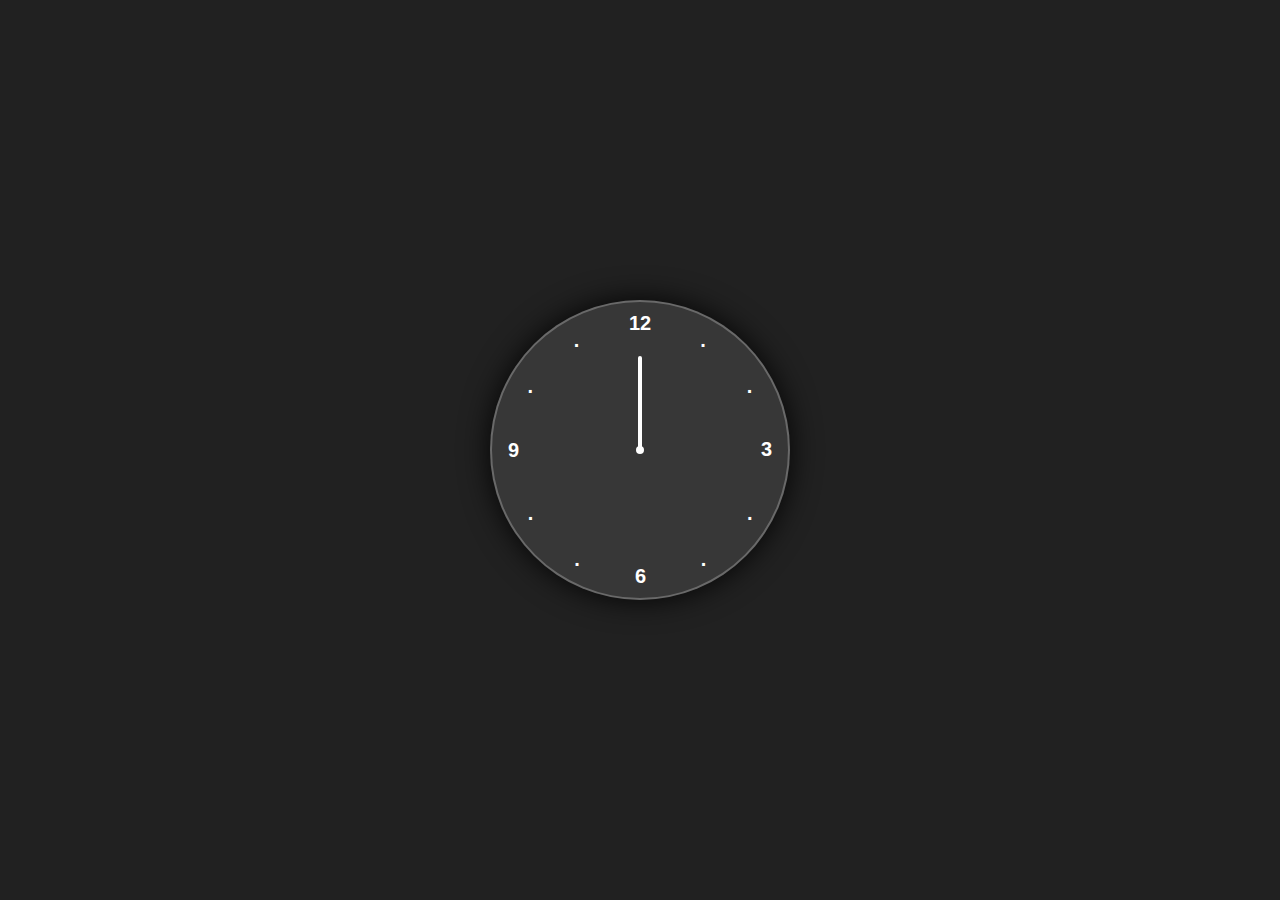
<file: Analog Clock/index.html>
<!DOCTYPE html>
<html lang="en">
<head>
    <meta charset="UTF-8">
    <meta name="viewport" content="width=device-width, initial-scale=1.0">
    <link rel="stylesheet" href="style.css">
    <title>Analog clock</title>
</head>
<body>
    <div class="container">
        <div class="clock">
            <div style="--clr:#ff3d58; --h:74px;" class="hand" id="hour" ><i></i></div>
            <div style="--clr:#00a6ff; --h:84px;" class="hand" id="min" ><i></i></div>
            <div style="--clr:#ffffff; --h:94px;" class="hand" id="sec" ><i></i></div>
           
            <span style="--i:1"><b>.</b></span>
            <span style="--i:2"><b>.</b></span>
            <span style="--i:3"><b>3</b></span>
            <span style="--i:4"><b>.</b></span>
            <span style="--i:5"><b>.</b></span>
            <span style="--i:6"><b>6</b></span>
            <span style="--i:7"><b>.</b></span>
            <span style="--i:8"><b>.</b></span>
            <span style="--i:9"><b>9</b></span>
            <span style="--i:10"><b>.</b></span>
            <span style="--i:11"><b>.</b></span>
            <span style="--i:12"><b>12</b></span>
            
        </div>
    </div>
    <script src="script.js"></script>
</body>
</html>
</file>
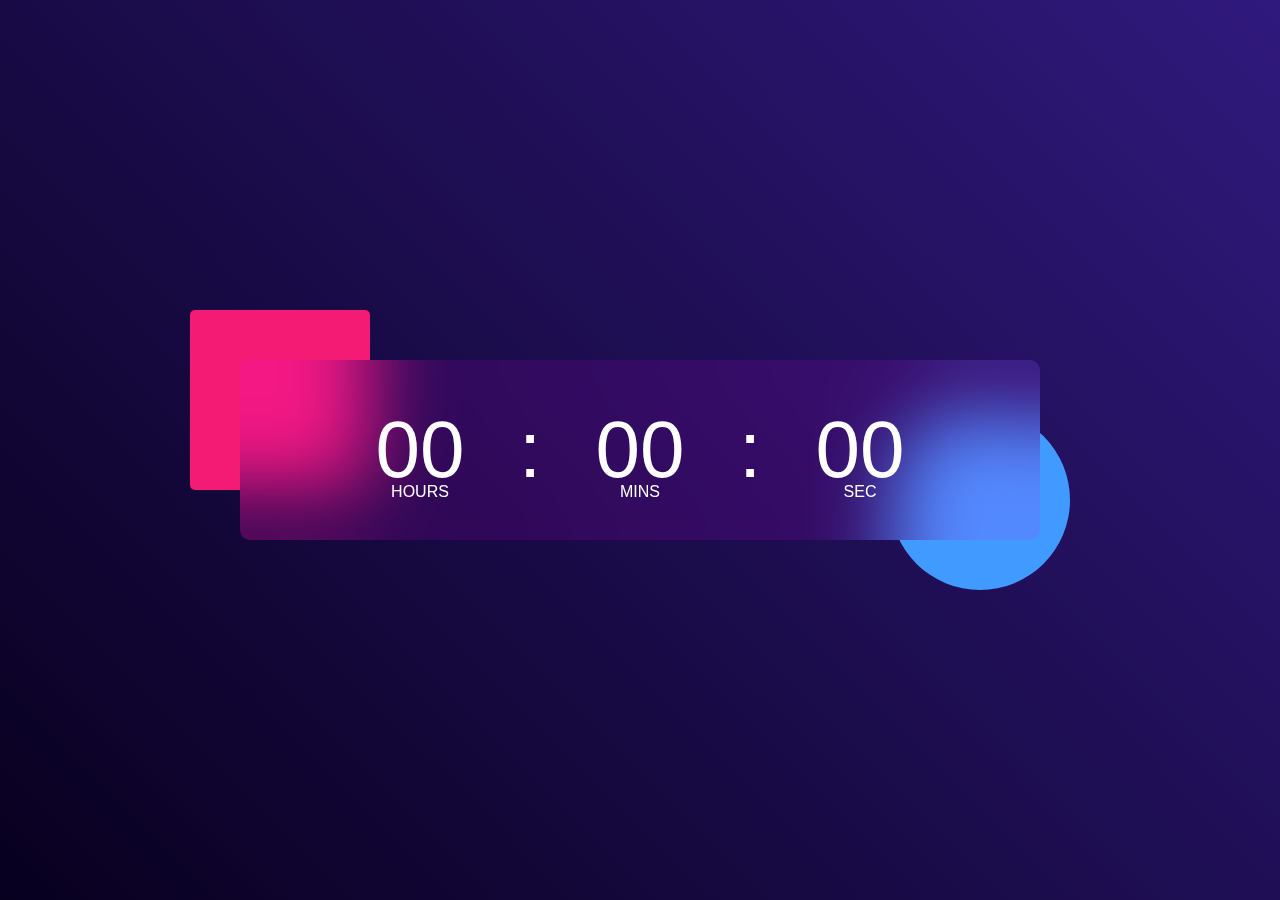
<file: Digital Clock/index.html>
<!DOCTYPE html>
<html lang="en">
<head>
    <meta charset="UTF-8">
    <meta name="viewport" content="width=device-width, initial-scale=1.0">
    <title>Digital clock</title>
    <link rel="stylesheet" href="style.css">
</head>
<body>
    <div class="hero">
        <div class="container">
        <div class="clock">
            <span id="hrs">00</span>
            <span>:</span>
            <span id="min">00</span>
            <span>:</span>
            <span id="sec">00</span>
        </div>
    </div>
</div>
<script src="scirpt.js"></script>
</body>
</html>
</file>
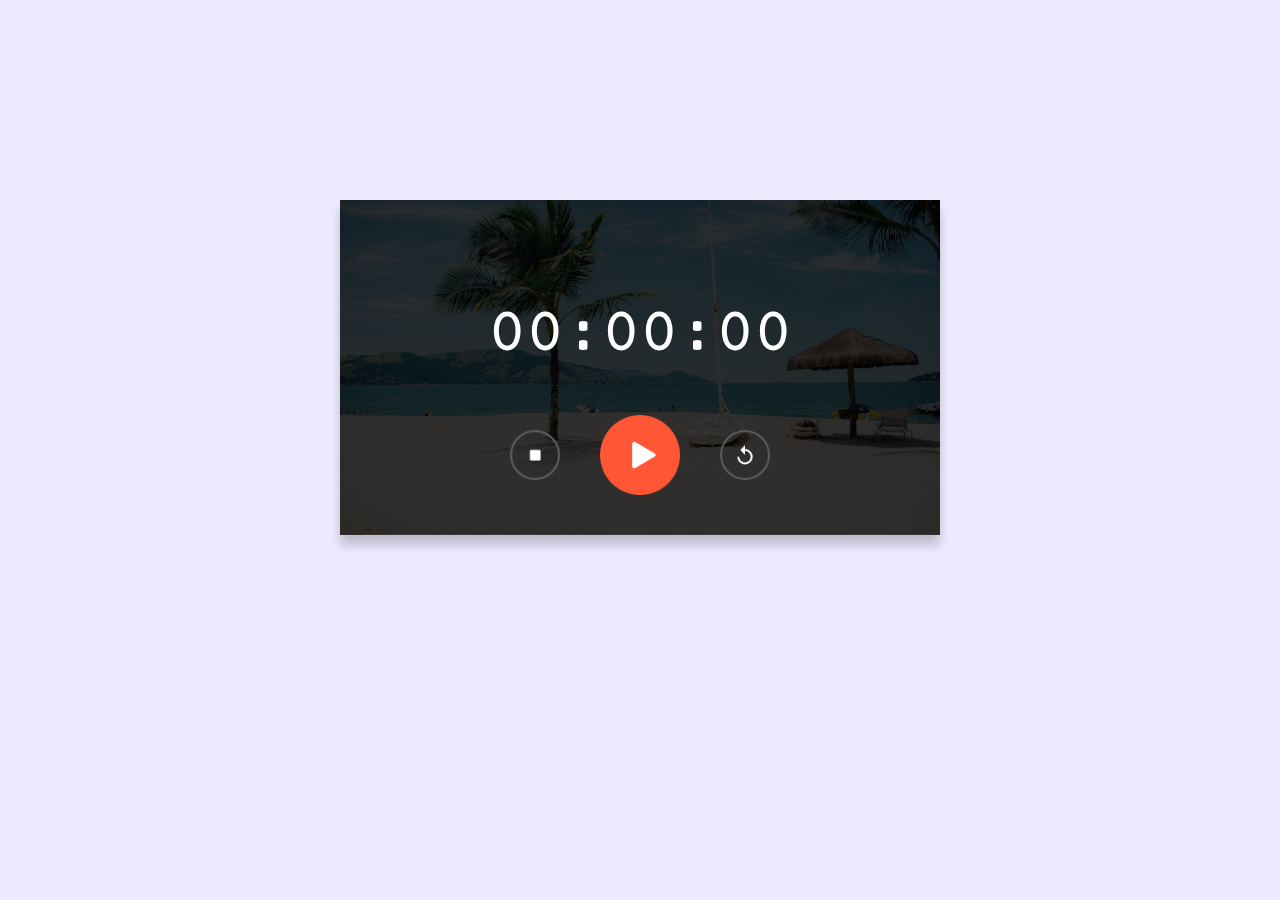
<file: StopWatch/index.html>
<!DOCTYPE html>
<html lang="en">
<head>
    <meta charset="UTF-8">
    <meta name="viewport" content="width=device-width, initial-scale=1.0">
    <title>Stop Watch</title>
    <link rel="stylesheet" href="style.css">
</head>
<body>
    <div class="stopwatch">
        <h1 id="displayTime">00:00:00</h1>
        <div class="buttons">
            <img src="images/stop.png" onclick="watchstop()">
            <img src="images/start.png" onclick="watchstart()">
            <img src="images/reset.png" onclick="watchreset()">
        </div>
    </div>
    <script>
         
         let[seconds, minutes, hours]=[0,0,0];
         let displayTime =  document.getElementById("displayTime");
         let timer = null;
        function stopwatch(){
            seconds++;
            if(seconds == 60){
                seconds = 0;
                minutes++;
                if(minutes == 60){
                    minutes = 0;
                    hours++;
                }
            }
            let h = hours < 10 ? "0" + hours : hours;
            let m = minutes < 10 ? "0" + minutes : minutes;
            let s = seconds < 10 ? "0" + seconds : seconds;

            displayTime.innerHTML = h +":"+ m +":"+s;
        }

        function watchstart(){
            if(timer !== null){
                clearInterval(timer);
            }
             timer = setInterval(stopwatch,1000);
        }

        function watchstop(){
            clearInterval(timer);
        }
        function watchreset(){
            clearInterval(timer);
            [seconds, minutes, hours]=[0,0,0];
            displayTime.innerHTML = "00:00:00";
        }
    </script>
</body>
</html>
</file>
<file: Analog Clock/style.css>
*{
    margin: 0;
    padding: 0;
    box-sizing: border-box;
    font-family: sans-serif;
    color: #fff;
}
body{
    display: flex;
    justify-content: center;
    align-items: center;
    min-height: 100vh;
    background-color: #212121;
}
.container{
    position: relative;
}
.clock{
    width: 300px;
    height: 300px;
    border-radius: 50%;
    background-color: rgba(255,255,255,0.1);
    border: 2px solid rgba(255,255,255,0.25);
    box-shadow: 0px 0px 30px rgba(0,0,0,0.9);
    display: flex;
    justify-content: center;
    align-items: center;
}
.clock span{
    position: absolute;
    transform: rotate(calc(30deg * var(--i)));
    inset: 12px;
    text-align: center;
}
.clock span b{
    transform: rotate(calc(-30deg * var(--i)));
    display: inline-block;
    font-size: 20px;
}
.clock::before{
    content: '';
    position: absolute;
    width: 8px;
    height: 8px;
    border-radius: 50%;
    background-color: #fff;
    z-index: 2;
}
.hand{
    position: absolute;
    display: flex;
    justify-content: center;
    align-items:flex-end;
}
.hand i{
    position: absolute;
    background-color: var(--clr);
    width: 4px;
    height: var(--h);
    border-radius: 8px;
}
</file>
<file: Digital Clock/style.css>
*{
    margin: 0;
    padding: 0;
    font-family: sans-serif;
    box-sizing: border-box;
}
.hero{
    width: 100%;
    min-height: 100vh;
    background: linear-gradient(45deg, #08001f, #30197d) ;
    color: #fff;
    position: relative;
}
.container{
    width: 800px;
    height: 180px;
    position:absolute;
    top: 50%;
    left: 50%;
    transform: translate(-50%,-50%);
}
.clock{
    width: 100%;
    height: 100%;
    background: rgba(235,0,255,0.11);
    border-radius: 10px;
    display: flex;
    align-items: center;
    justify-content: center;
    backdrop-filter: blur(40px);
}
.container::before{
content: '';
    width: 180px;
    height: 180px;
    background: #f41b75;
    border-radius: 5px;
    position: absolute;
    left: -50px;
    top: -50px;
    z-index: -1;
}
.container::after{
        content: '';
        width: 180px;
        height: 180px;
        background: #419aff;
        border-radius: 50%;
        position: absolute;
        right: -30px;
        bottom: -50px;
        z-index: -1;
}
.clock span{
    font-size: 80px;
    width: 110px;
    display: inline-block;
    text-align: center;
    position: relative;
}
.clock span::after{
    font-size: 16px;
    position: absolute;
    bottom: -5px;
    left: 50%;
    transform: translate(-50%);
}
#hrs::after{
    content: 'HOURS';
}
#min::after{
    content: 'MINS';
}
#sec::after{
    content: 'SEC';
}


/* Media query for screens smaller than 768px */
@media only screen and (max-width: 767px) {
    .container {
      width: 90%; /* Adjust width for smaller screens */
    }
  
    .clock span {
      font-size: 10vw; /* Adjust font size responsively for smaller screens */
    }
  
    .clock span::after {
      font-size: 3vw; /* Adjust font size responsively for smaller screens */
    }
  }
</file>
<file: StopWatch/style.css>
@import url('https://fonts.googleapis.com/css2?family=Courier+Prime:ital@1&family=Kaushan+Script&family=Poppins:wght@500&display=swap');

body{
    background: #edeaff;
    font-family: 'Courier Prime', monospace;
}
.stopwatch{
    width: 90%;
    max-width: 600px;
    background-image: linear-gradient(rgba(0,0,0,0.8),rgba(0,0,0,0.8)),url(images/background.png);
    background-size: cover;
    background-position: center;
    text-align: center;
    padding: 40px 0;
    color: #fff;
    margin: 200px  auto 0;
    box-shadow: 0 10px 10px rgba(0,0,0,0.2);
}
.stopwatch h1{
    margin-top: 60px;
    font-size: 64px;
    font-weight: 300;
}
.buttons{
    display: flex;
    align-items: center;
    justify-content: center;
}
.buttons img{
    width: 50px;
    margin: 0 20px;
    cursor: pointer;
}
.buttons img:nth-child(2){
    width: 80px;
    
}
</file>
